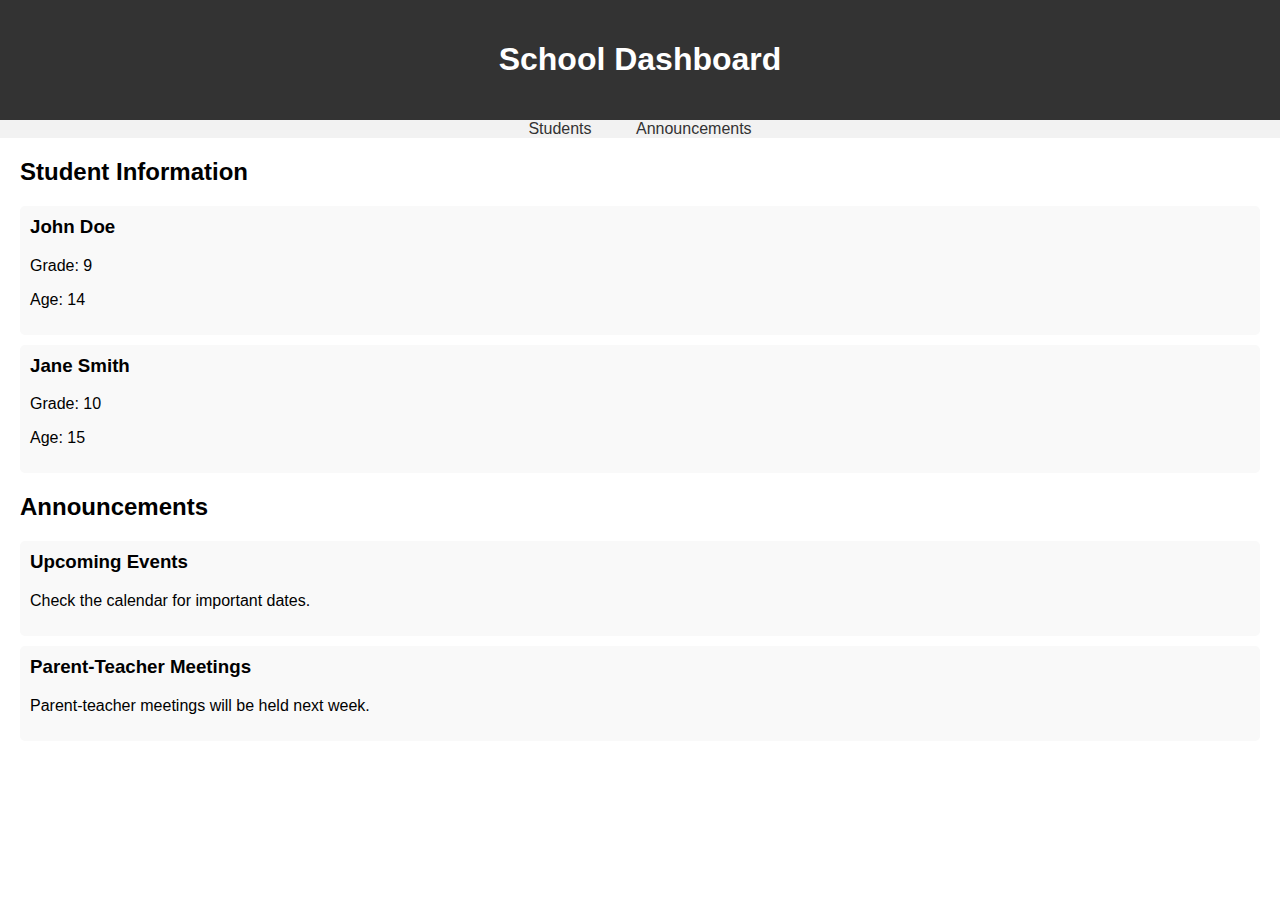
<file: dashboard.html>
<!DOCTYPE html>
<html lang="en">
<head>
    <meta charset="UTF-8">
    <meta name="viewport" content="width=device-width, initial-scale=1.0">
    <title>School Dashboard</title>
    <link rel="stylesheet" href="styless.css">
</head>
<body>
    <header>
        <h1>School Dashboard</h1>
    </header>
    
    <nav>
        <ul>
            <li><a href="#students">Students</a></li>
            <li><a href="#announcements">Announcements</a></li>
            <!-- Add more navigation items as needed -->
        </ul>
    </nav>
    
    <main>
        <section id="students">
            <h2>Student Information</h2>
            <div class="student">
                <h3>John Doe</h3>
                <p>Grade: 9</p>
                <p>Age: 14</p>
                <!-- Add more student information as needed -->
            </div>
            <div class="student">
                <h3>Jane Smith</h3>
                <p>Grade: 10</p>
                <p>Age: 15</p>
                <!-- Add more student information as needed -->
            </div>
            <!-- Add more student information as needed -->
        </section>
        
        <section id="announcements">
            <h2>Announcements</h2>
            <div class="announcement">
                <h3>Upcoming Events</h3>
                <p>Check the calendar for important dates.</p>
            </div>
            <div class="announcement">
                <h3>Parent-Teacher Meetings</h3>
                <p>Parent-teacher meetings will be held next week.</p>
            </div>
            <!-- Add more announcements as needed -->
        </section>
    </main>
</body>
</html>
</file>
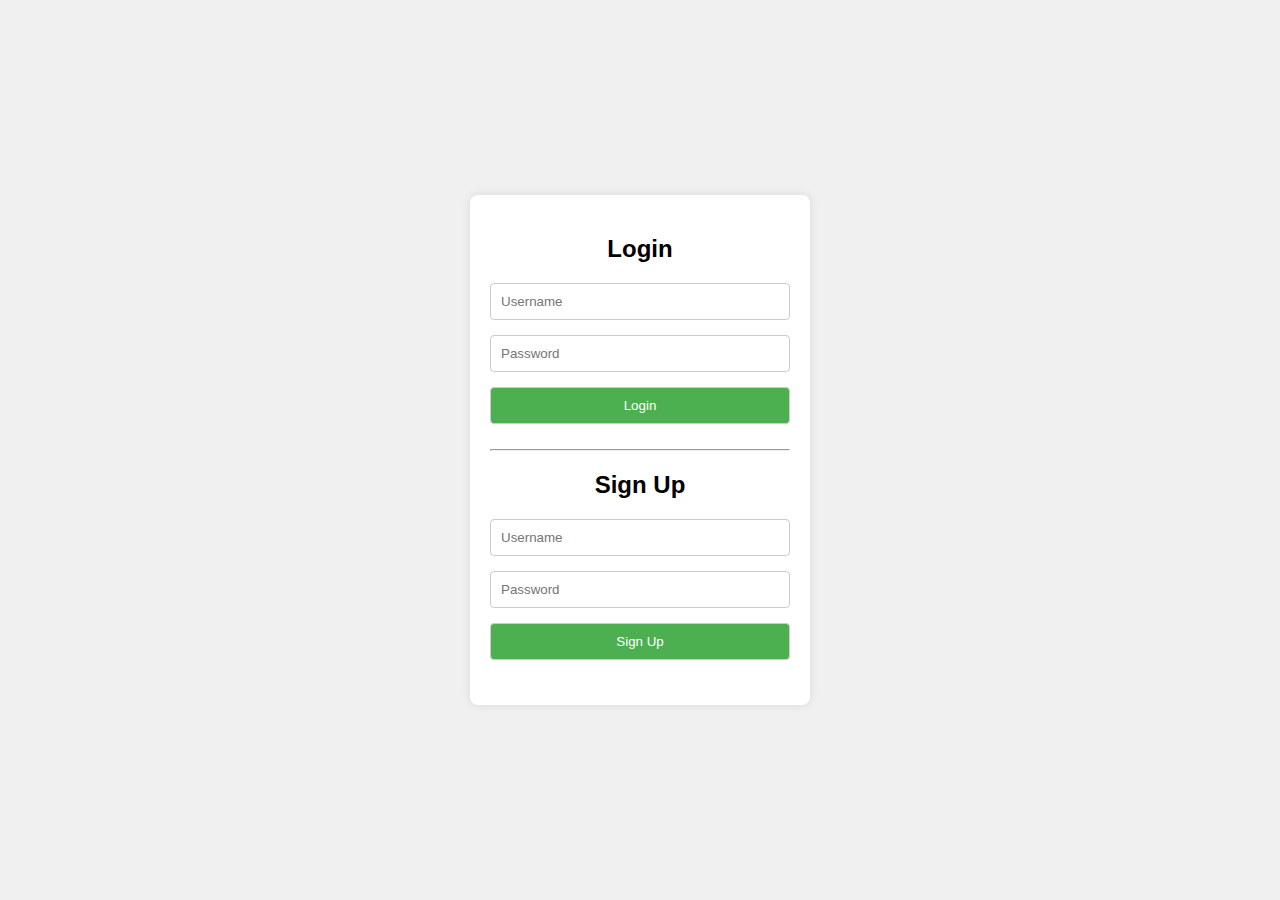
<file: logsign.html>
<!DOCTYPE html>
<html lang="en">
<head>
    <meta charset="UTF-8">
    <meta name="viewport" content="width=device-width, initial-scale=1.0">
    <title>Login and Sign Up</title>
    <style>
        body {
            font-family: Arial, sans-serif;
            margin: 0;
            padding: 0;
            display: flex;
            justify-content: center;
            align-items: center;
            height: 100vh;
            background-color: #f0f0f0;
        }

        .container {
            width: 300px;
            padding: 20px;
            background-color: #fff;
            border-radius: 8px;
            box-shadow: 0 0 10px rgba(0, 0, 0, 0.1);
        }

        h2 {
            text-align: center;
            margin-bottom: 20px;
        }

        input[type="text"],
        input[type="password"],
        input[type="submit"] {
            width: 100%;
            padding: 10px;
            margin-bottom: 15px;
            border: 1px solid #ccc;
            border-radius: 4px;
            box-sizing: border-box;
        }

        input[type="submit"] {
            background-color: #4CAF50;
            color: white;
            cursor: pointer;
        }

        input[type="submit"]:hover {
            background-color: #45a049;
        }

        .error {
            color: red;
            font-size: 0.9em;
            margin-bottom: 10px;
            text-align: center;
        }
    </style>
</head>
<body>
    <div class="container">
        <h2>Login</h2>
        <form id="loginForm" action="index.html" method="post" onsubmit="return validateLoginForm()">
            <input type="text" id="loginUsername" name="username" placeholder="Username" required>
            <input type="password" id="loginPassword" name="password" placeholder="Password" required>
            <input type="submit" value="Login">
        </form>
        <div id="loginError" class="error"></div>
        <hr>
        <h2>Sign Up</h2>
        <form id="signupForm" action="index.html" method="post" onsubmit="return validateSignupForm()">
            <input type="text" id="signupUsername" name="username" placeholder="Username" required>
            <input type="password" id="signupPassword" name="password" placeholder="Password" required>
            <input type="submit" value="Sign Up">
        </form>
        <div id="signupError" class="error"></div>
    </div>

    <script>
        function validateLoginForm() {
            var username = document.getElementById("loginUsername").value;
            var password = document.getElementById("loginPassword").value;

            // Here you can add your own validation logic
            if (username === "example" && password === "password") {
                return true;
            } else {
                document.getElementById("loginError").innerText = "Invalid username or password";
                return false;
            }
        }

        function validateSignupForm() {
            var username = document.getElementById("signupUsername").value;
            var password = document.getElementById("signupPassword").value;

            // Here you can add your own validation logic
            if (username && password) {
                return true;
            } else {
                document.getElementById("signupError").innerText = "Username and password are required";
                return false;
            }
        }
    </script>
</body>
</html>
</file>
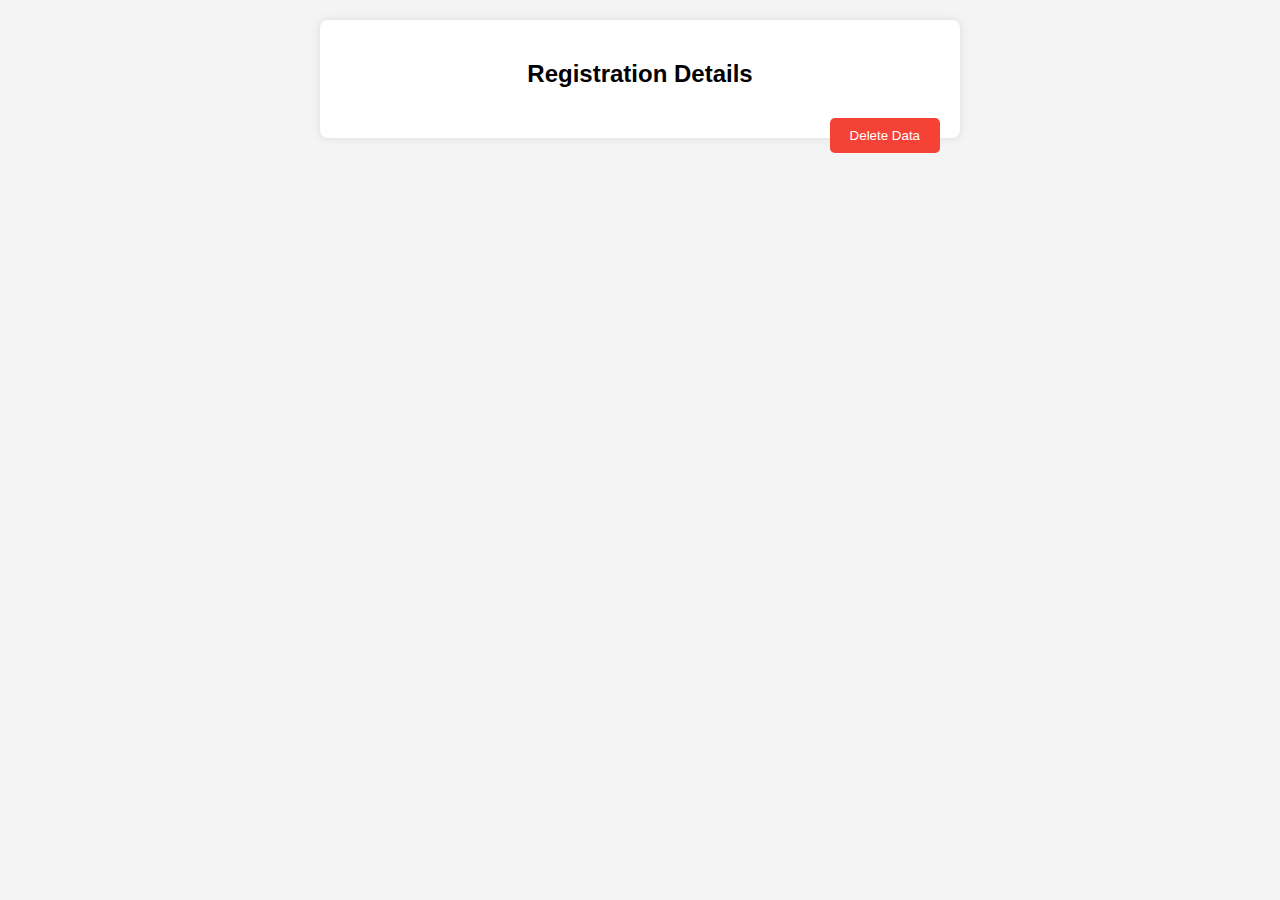
<file: print.html>
<!DOCTYPE html>
<html lang="en">
<head>
<meta charset="UTF-8">
<meta name="viewport" content="width=device-width, initial-scale=1.0">
<title>Registration Details</title>
<style>
    body {
        font-family: Arial, sans-serif;
        margin: 0;
        padding: 0;
        background-color: #f4f4f4;
    }

    .container {
        max-width: 600px;
        margin: 20px auto;
        padding: 20px;
        background-color: #fff;
        border-radius: 8px;
        box-shadow: 0 0 10px rgba(0, 0, 0, 0.1);
    }

    h2 {
        text-align: center;
        margin-bottom: 20px;
    }

    .registration-details {
        margin-top: 30px;
    }

    .registration-details p {
        margin-bottom: 10px;
    }

    .btn {
        background-color: #f44336;
        color: white;
        padding: 10px 20px;
        border: none;
        border-radius: 5px;
        cursor: pointer;
        float: right;
    }

    .btn:hover {
        background-color: #d32f2f;
    }
</style>
</head>
<body>

<div class="container">
    <h2>Registration Details</h2>

    <div class="registration-details" id="registrationDetails"></div>

    <button class="btn" id="deleteData">Delete Data</button>
</div>

<script>
    // Retrieve registrations from localStorage
    var registrations = JSON.parse(localStorage.getItem('registrations')) || [];

    // Display registration details
    var registrationDetails = document.getElementById('registrationDetails');
    registrations.forEach(function(registration, index) {
        var details = '<p><strong>Registration ' + (index + 1) + ':</strong></p>';
        details += '<p><strong>Name:</strong> ' + registration.fullName + '</p>';
        details += '<p><strong>Email:</strong> ' + registration.email + '</p>';
        details += '<p><strong>Grade:</strong> ' + registration.grade + '</p>';
        registrationDetails.innerHTML += details;
    });

    // Add event listener to delete data button
    document.getElementById('deleteData').addEventListener('click', function() {
        // Clear localStorage
        localStorage.removeItem('registrations');
        // Reload the page
        location.reload();
    });
</script>

</body>
</html>
</file>
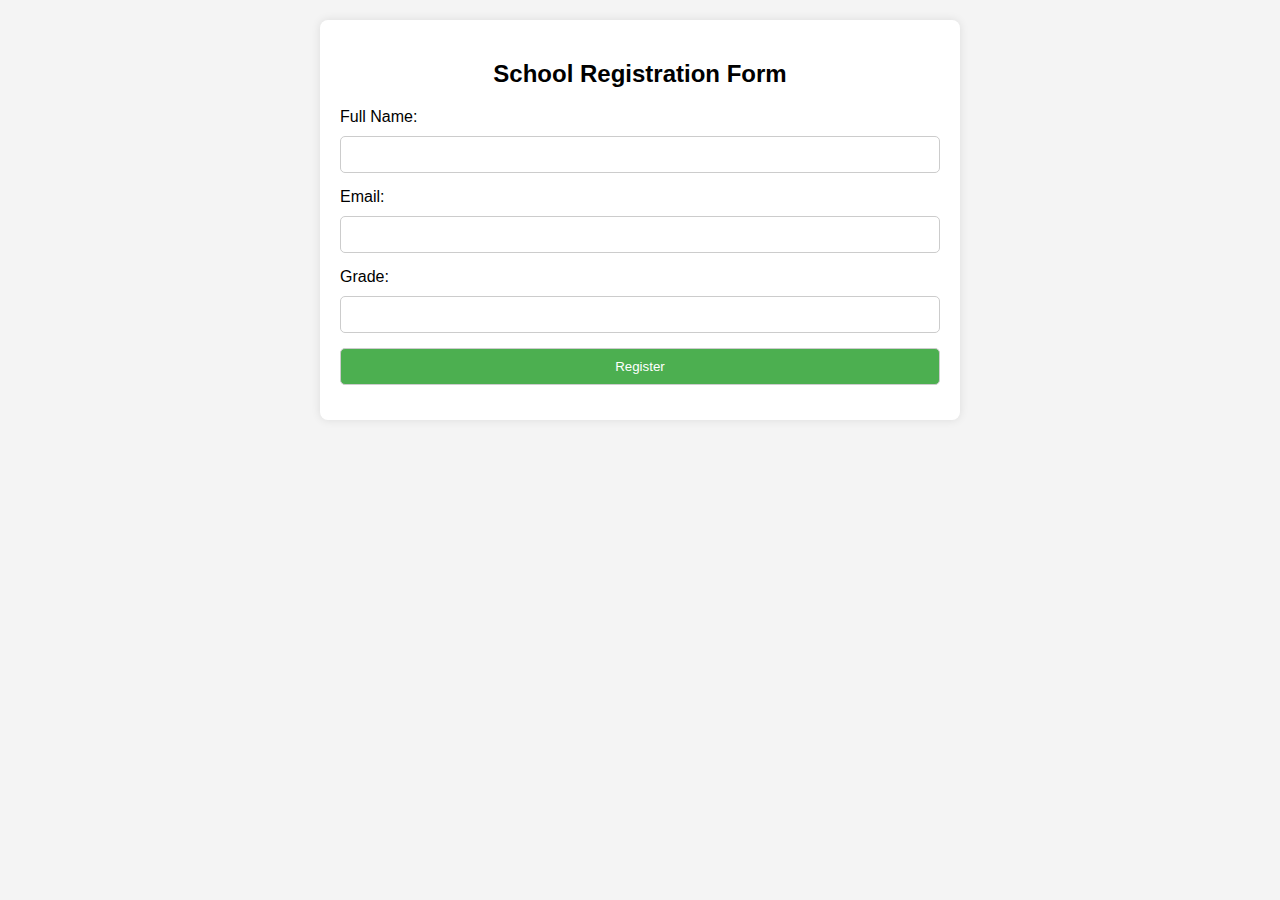
<file: registration_form.html>
<!DOCTYPE html>
<html lang="en">
<head>
<meta charset="UTF-8">
<meta name="viewport" content="width=device-width, initial-scale=1.0">
<title>School Registration</title>
<style>
    body {
        font-family: Arial, sans-serif;
        margin: 0;
        padding: 0;
        background-color: #f4f4f4;
    }

    .container {
        max-width: 600px;
        margin: 20px auto;
        padding: 20px;
        background-color: #fff;
        border-radius: 8px;
        box-shadow: 0 0 10px rgba(0, 0, 0, 0.1);
    }

    h2 {
        text-align: center;
        margin-bottom: 20px;
    }

    label {
        display: block;
        margin-bottom: 10px;
    }

    input[type="text"],
    input[type="email"],
    input[type="number"],
    button {
        width: 100%;
        padding: 10px;
        margin-bottom: 15px;
        border: 1px solid #ccc;
        border-radius: 5px;
        box-sizing: border-box;
    }

    button {
        background-color: #4caf50;
        color: #fff;
        cursor: pointer;
    }

    button:hover {
        background-color: #45a049;
    }

    .registration-details {
        margin-top: 30px;
    }

    .registration-details p {
        margin-bottom: 10px;
    }
</style>
</head>
<body>

<div class="container">
    <h2>School Registration Form</h2>

    <form id="registrationForm">
        <label for="fullName">Full Name:</label>
        <input type="text" id="fullName" required>
        
        <label for="email">Email:</label>
        <input type="email" id="email" required>
        
        <label for="grade">Grade:</label>
        <input type="number" id="grade" min="1" max="12" required>
        
        <button type="submit">Register</button>
    </form>
</div>

<script>
    // Function to handle form submission
    function handleFormSubmit(event) {
        event.preventDefault();

        // Get form values
        var fullName = document.getElementById('fullName').value;
        var email = document.getElementById('email').value;
        var grade = document.getElementById('grade').value;

        // Create new registration object
        var registration = {
            fullName: fullName,
            email: email,
            grade: grade
        };

        // Save registration to localStorage
        var registrations = JSON.parse(localStorage.getItem('registrations')) || [];
        registrations.push(registration);
        localStorage.setItem('registrations', JSON.stringify(registrations));

        // Redirect to print page
        window.location.href = 'index.html';
    }

    // Add form submit event listener
    document.getElementById('registrationForm').addEventListener('submit', handleFormSubmit);
</script>

</body>
</html>
</file>
<file: styless.css>
body {
    font-family: Arial, sans-serif;
    margin: 0;
    padding: 0;
}

header {
    background-color: #333;
    color: #fff;
    text-align: center;
    padding: 20px 0;
}

nav ul {
    list-style-type: none;
    margin: 0;
    padding: 0;
    background-color: #f2f2f2;
    text-align: center;
}

nav ul li {
    display: inline;
    margin: 0 10px;
}

nav ul li a {
    text-decoration: none;
    color: #333;
    padding: 10px;
    transition: background-color 0.3s;
}

nav ul li a:hover {
    background-color: #ddd;
}

main {
    padding: 20px;
}

section {
    margin-bottom: 20px;
}

h2 {
    margin-top: 0;
}

.student, .announcement {
    background-color: #f9f9f9;
    padding: 10px;
    border-radius: 5px;
    margin-bottom: 10px;
}

.student h3, .announcement h3 {
    margin-top: 0;
}
</file>
